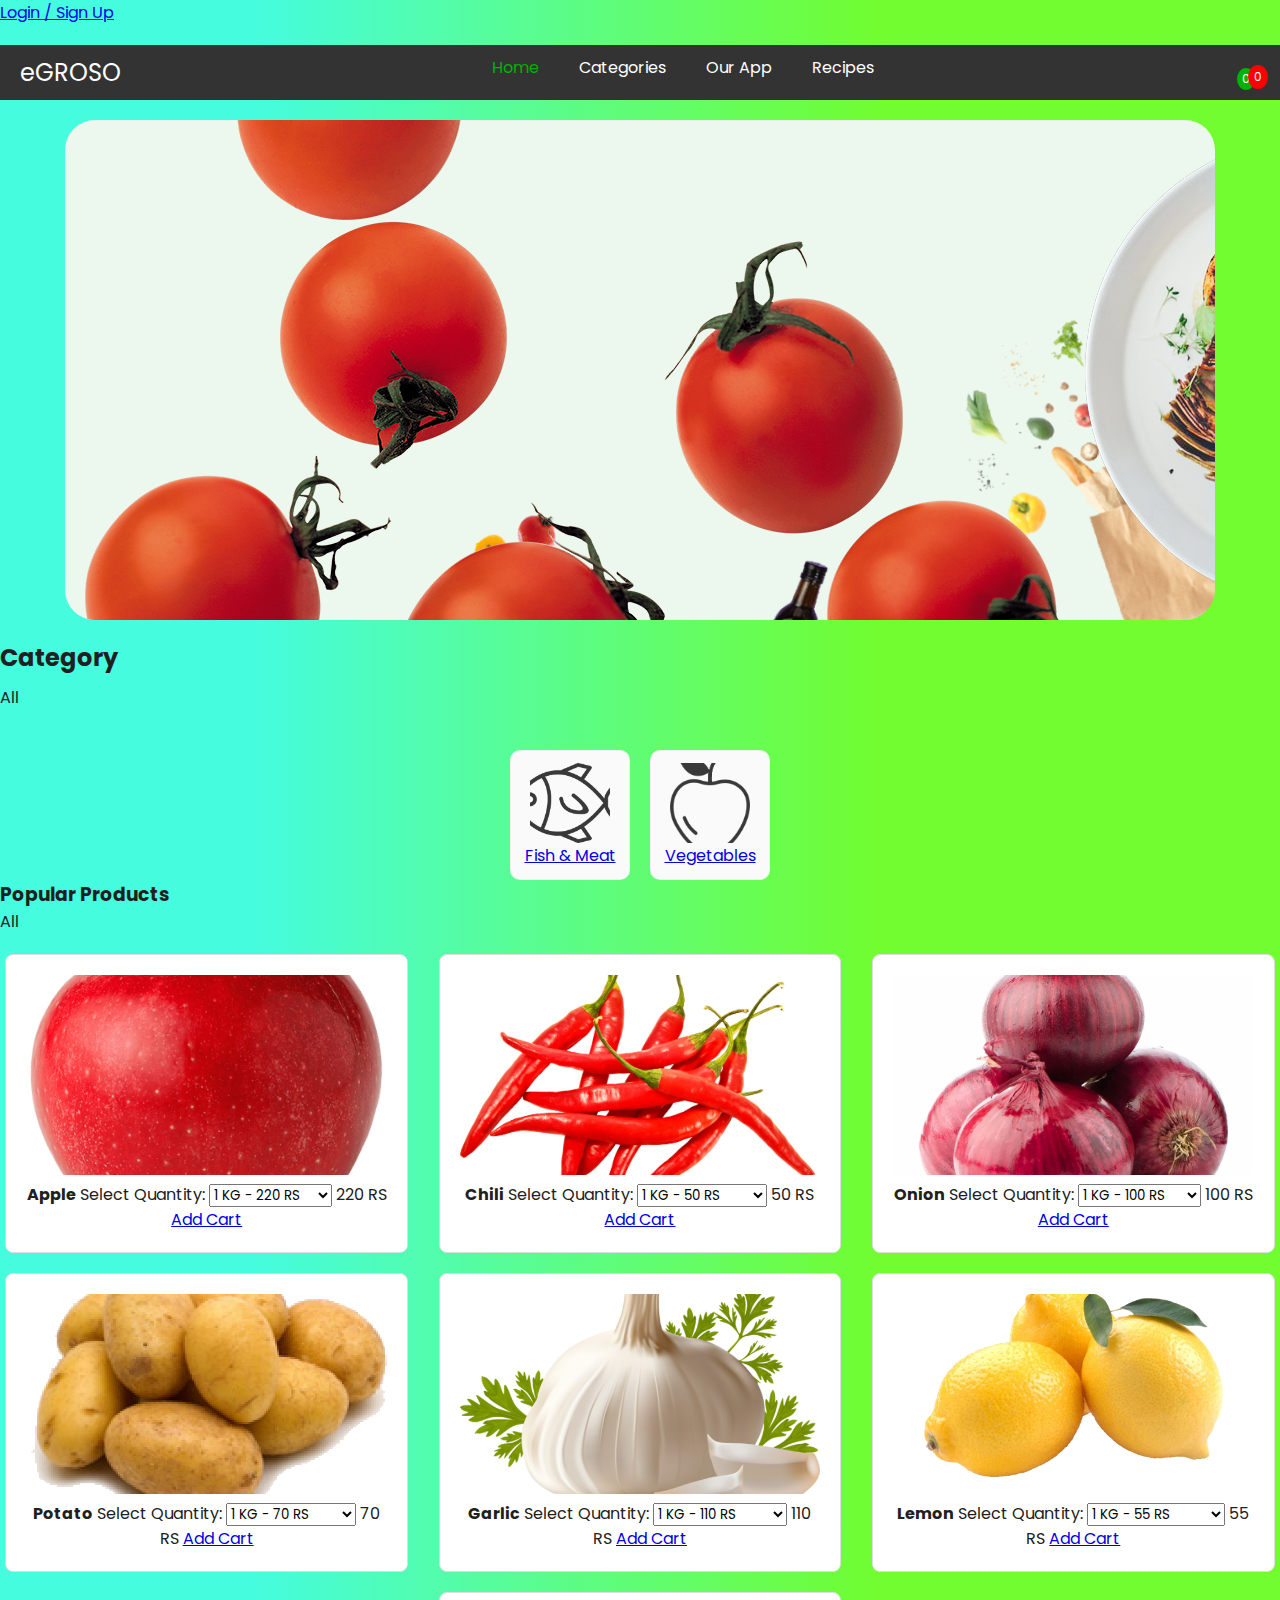
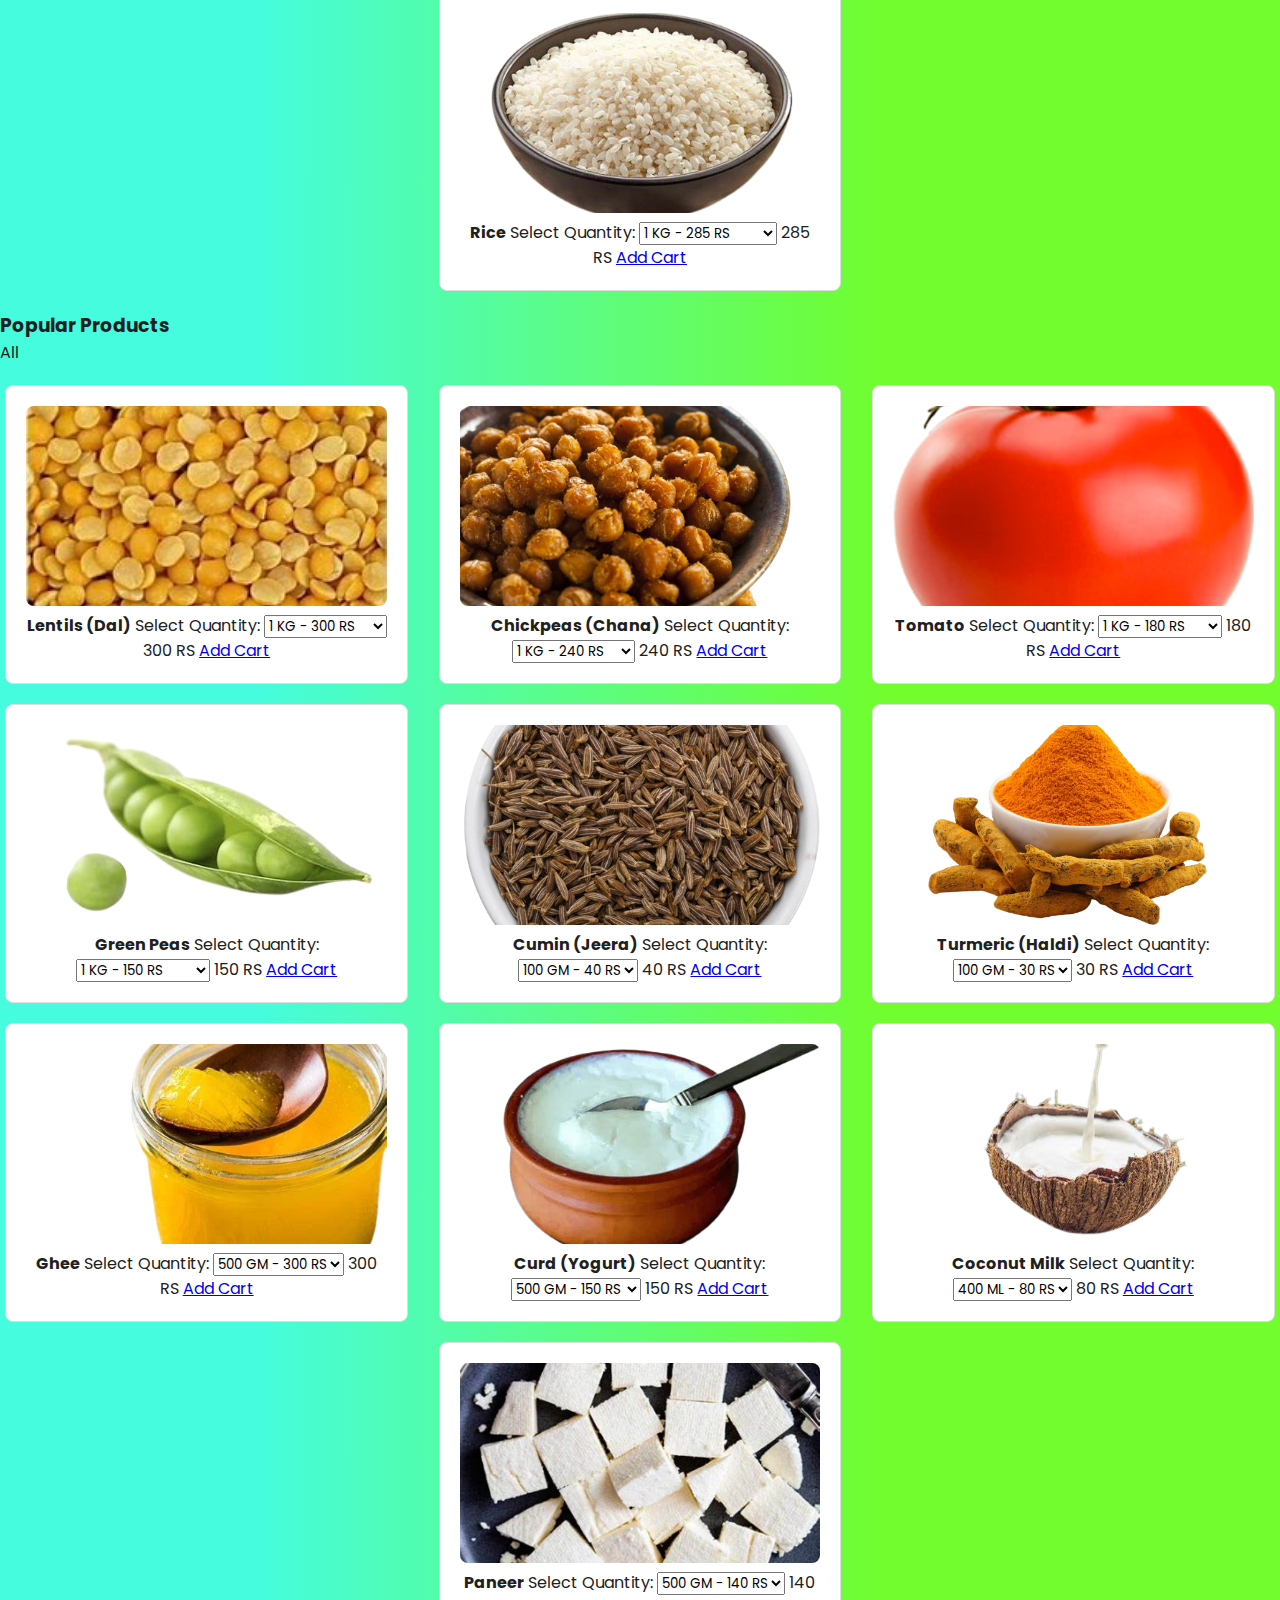
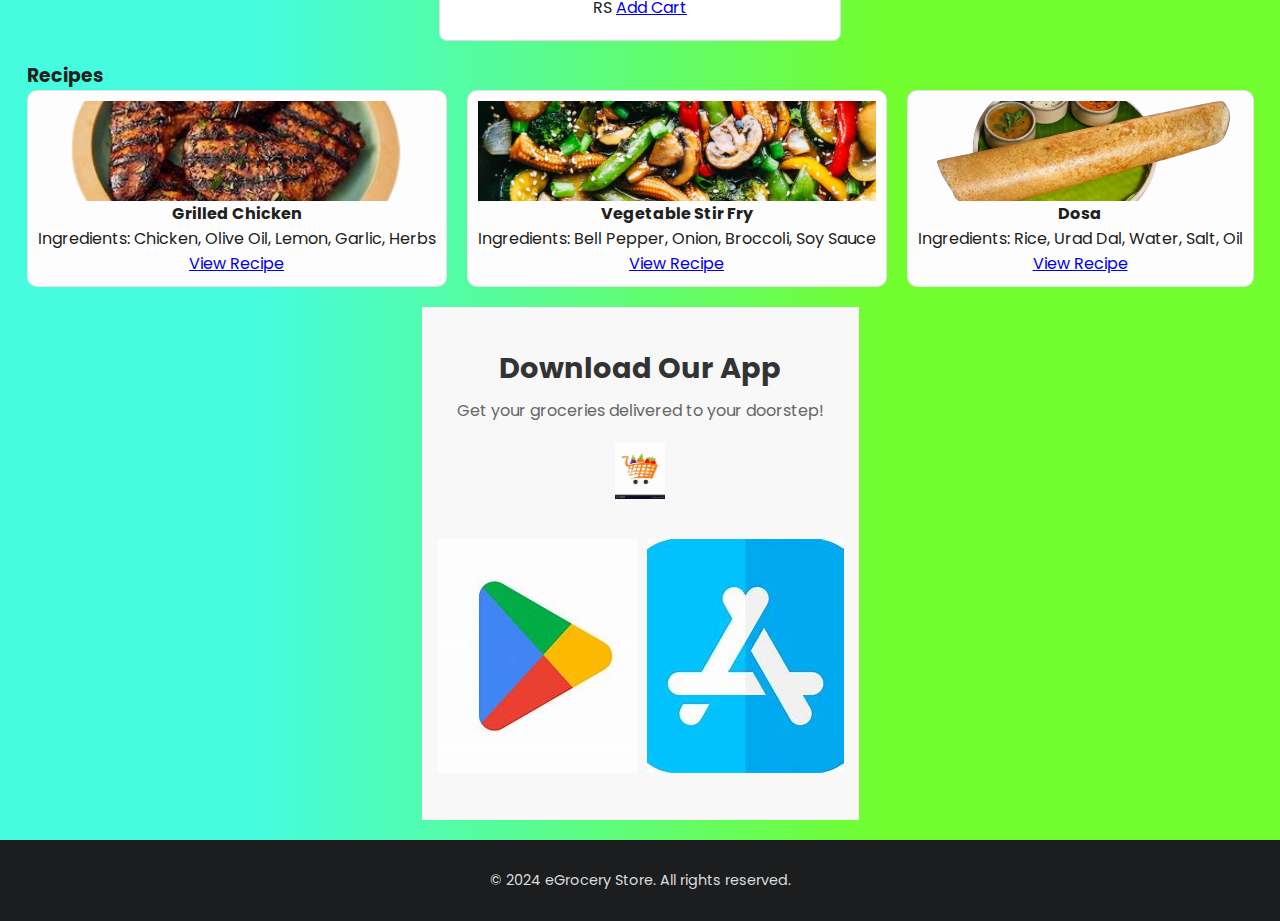
<file: eGrocery/index.html>
<!DOCTYPE html>
<html lang="en">
<head>
    <meta charset="UTF-8" />
    <meta http-equiv="X-UA-Compatible" content="IE=edge" />
    <meta name="viewport" content="width=device-width, initial-scale=1.0" />
    <link rel="stylesheet" href="style.css" />
    <link rel="shortcut icon" href="images/fav-icon.png" />
    <link
      rel="stylesheet"
      href="https://pro.fontawesome.com/releases/v5.10.0/css/all.css"
      integrity="sha384-AYmEC3Yw5cVb3ZcuHtOA93w35dYTsvhLPVnYs9eStHfGJvOvKxVfELGroGkvsg+p"
      crossorigin="anonymous"
    />
    <link rel="preconnect" href="https://fonts.googleapis.com" />
    <link rel="preconnect" href="https://fonts.gstatic.com" crossorigin />
    <link
      href="https://fonts.googleapis.com/css2?family=Poppins:ital,wght@0,100;0,200;0,300;0,400;0,500;0,600;0,700;0,800;0,900;1,100;1,200;1,300;1,400;1,500;1,600;1,700;1,800;1,900&display=swap"
      rel="stylesheet"
    />
    <a href="login.html">Login / Sign Up</a>

    <title>eGrocery Store</title>
    <div id="user-greeting"></div>
    <style>
        /* Add styles for the cart icon */
.cart {
    position: relative;
    display: inline-block;
}

#cart-count {
    position: absolute;
    top: -8px;
    right: -8px;
    background-color: red;
    color: white;
    border-radius: 50%;
    padding: 3px 6px;
    font-size: 12px;
    transition: transform 0.3s ease;
}


        /* Modal styles */
.modal {
    display: none; /* Hidden by default */
    position: fixed;
    z-index: 1000;
    left: 0;
    top: 0;
    width: 100%;
    height: 100%;
    background-color: rgba(0, 0, 0, 0.5); /* Semi-transparent black background */
    overflow: auto;
}

.modal-content {
    position: relative;
    margin: 15% auto;
    padding: 20px;
    background-color: #fff;
    border-radius: 8px;
    width: 80%;
    max-width: 600px;
}

.close {
    color: #aaa;
    font-size: 28px;
    font-weight: bold;
    position: absolute;
    top: 10px;
    right: 10px;
}

.close:hover,
.close:focus {
    color: black;
    cursor: pointer;
}

        /* Animation effect for the cart count */
        .animate {
            animation: bounce 0.5s;
        }

        @keyframes bounce {
            0%, 20%, 50%, 80%, 100% {
                transform: translateY(0);
            }
            40% {
                transform: translateY(-10px);
            }
            60% {
                transform: translateY(-5px);
            }
        }
    </style>
</head>
<body>
      <!-- Display Username -->
      <div id="welcome-message" style="text-align: right; padding: 10px; font-size: 18px;">
        <!-- The username will be inserted here -->
    </div>

    <script>
        // Get the logged-in username from localStorage
        const username = localStorage.getItem('loggedInUser');
        if (username) {
            // Display the username
            document.getElementById('welcome-message').innerText = `Welcome, ${username}!`;
        }
    </script>

    <!--==Navigation================================-->
    <nav class="navigation">
        <!--logo-------->
        <a href="index.html" class="logo"> <span>e</span>GROSO</a>
        <!--menu-btn---->
        <input type="checkbox" class="menu-btn" id="menu-btn" />
        <label for="menu-btn" class="menu-icon">
            <span class="nav-icon"></span>
        </label>

        <!--menu-------->
        <ul class="menu">
            <li><a href="index.html" class="active">Home</a></li>
            <li><a href="#category">Categories</a></li>
            <li><a href="#download-app">Our App</a></li>
            <li><a href="#recipes">Recipes</a></li>
        </ul>
        <!--right-nav-(cart-like)-->
        <div class="right-nav">
            <!--like-----> 
            <a href="#" class="like">
                <i class="far fa-heart"></i>
                <span>0</span>
            </a>
            <!--cart-----> 
            <a href="#" class="cart" id="cart" onclick="showCart()">
                <i class="fas fa-shopping-cart"></i>
                <span id="cart-count">0</span>
            </a>
        </div>
    </nav>
    <!--nav-end--------------------->
    
    <!--==Search-banner=======================================-->
    <section id="search-banner">
        <img src="images/bg-1.png" class="bg-1" alt="bg" />
        <img src="images/bg-2.png" class="bg-2" alt="bg-2" />
        <div class="search-banner-text">
            <h1>Order Your daily Groceries</h1>
            <strong>#Free Delivery</strong>
            <form action="" class="search-box">
                <i class="fas fa-search"></i>
                <input
                    type="text"
                    class="search-input"
                    placeholder="Search your daily groceries"
                    name="search"
                    required
                />
                <input type="submit" class="search-btn" value="Search" />
            </form>
        </div>
    </section>
    <!--search-banner-end--------------->

    <!--==category=========================================-->
    <!--==category=========================================-->
<section id="category">
  <div class="category-heading">
      <h2>Category</h2>
      <span>All</span>
  </div>
  <div class="category-container">
      <a href="fish-and-meat.html" class="category-box">
          <img src="images/fish.png" alt="Fish" />
          <span>Fish & Meat</span>
      </a>
      <a href="#" class="category-box">
          <img src="images/Vegetables.png" alt="Vegetables" />
          <span>Vegetables</span>
      </a>
  </div>
</section>
    <!--category-end----------------------------------->

<!--==Products====================================-->
<section id="popular-product">
    <div class="product-heading">
        <h3>Popular Products</h3>
        <span>All</span>
    </div>
    <div class="product-container">
  
        <!-- Apple Product Box -->
        <div class="product-box" data-price="220">
            <img src="images/apple.png" alt="Apple" />
            <strong>Apple</strong>
            <span class="quantity">Select Quantity:</span>
            <select onchange="updatePrice(this, 'Apple')">
                <option value="1">1 KG - 220 RS</option>
                <option value="0.5">0.5 KG - 110 RS</option>
                <option value="0.25">0.25 KG - 55 RS</option>
            </select>
            <span class="price" id="price-Apple">220 RS</span>
            <a href="#" class="cart-btn" onclick="addToCart('Apple', document.getElementById('price-Apple').innerText)">
                <i class="fas fa-shopping-bag"></i> Add Cart
            </a>
            <a href="#" class="like-btn">
                <i class="far fa-heart"></i>
            </a>
        </div>
  
        <!-- Chili Product Box -->
        <div class="product-box" data-price="50">
            <img src="images/chili.png" alt="Chili" />
            <strong>Chili</strong>
            <span class="quantity">Select Quantity:</span>
            <select onchange="updatePrice(this, 'Chili')">
                <option value="1">1 KG - 50 RS</option>
                <option value="0.5">0.5 KG - 25 RS</option>
                <option value="0.25">0.25 KG - 12.5 RS</option>
            </select>
            <span class="price" id="price-Chili">50 RS</span>
            <a href="#" class="cart-btn" onclick="addToCart('Chili', document.getElementById('price-Chili').innerText)">
                <i class="fas fa-shopping-bag"></i> Add Cart
            </a>
            <a href="#" class="like-btn">
                <i class="far fa-heart"></i>
            </a>
        </div>
  
        <!-- Onion Product Box -->
        <div class="product-box" data-price="100">
            <img src="images/onion.png" alt="Onion" />
            <strong>Onion</strong>
            <span class="quantity">Select Quantity:</span>
            <select onchange="updatePrice(this, 'Onion')">
                <option value="1">1 KG - 100 RS</option>
                <option value="0.5">0.5 KG - 50 RS</option>
                <option value="0.25">0.25 KG - 25 RS</option>
            </select>
            <span class="price" id="price-Onion">100 RS</span>
            <a href="#" class="cart-btn" onclick="addToCart('Onion', document.getElementById('price-Onion').innerText)">
                <i class="fas fa-shopping-bag"></i> Add Cart
            </a>
            <a href="#" class="like-btn">
                <i class="far fa-heart"></i>
            </a>
        </div>
  
        <!-- Potato Product Box -->
        <div class="product-box" data-price="70">
            <img src="images/patato.png" alt="Potato" />
            <strong>Potato</strong>
            <span class="quantity">Select Quantity:</span>
            <select onchange="updatePrice(this, 'Potato')">
                <option value="1">1 KG - 70 RS</option>
                <option value="0.5">0.5 KG - 35 RS</option>
                <option value="0.25">0.25 KG - 17.5 RS</option>
            </select>
            <span class="price" id="price-Potato">70 RS</span>
            <a href="#" class="cart-btn" onclick="addToCart('Potato', document.getElementById('price-Potato').innerText)">
                <i class="fas fa-shopping-bag"></i> Add Cart
            </a>
            <a href="#" class="like-btn">
                <i class="far fa-heart"></i>
            </a>
        </div>
  
        <!-- Garlic Product Box -->
        <div class="product-box" data-price="110">
            <img src="images/garlic.png" alt="Garlic" />
            <strong>Garlic</strong>
            <span class="quantity">Select Quantity:</span>
            <select onchange="updatePrice(this, 'Garlic')">
                <option value="1">1 KG - 110 RS</option>
                <option value="0.5">0.5 KG - 55 RS</option>
                <option value="0.25">0.25 KG - 27.5 RS</option>
            </select>
            <span class="price" id="price-Garlic">110 RS</span>
            <a href="#" class="cart-btn" onclick="addToCart('Garlic', document.getElementById('price-Garlic').innerText)">
                <i class="fas fa-shopping-bag"></i> Add Cart
            </a>
            <a href="#" class="like-btn">
                <i class="far fa-heart"></i>
            </a>
        </div>
  
        <!-- Lemon Product Box -->
        <div class="product-box" data-price="55">
            <img src="images/lemons.png" alt="Lemon" />
            <strong>Lemon</strong>
            <span class="quantity">Select Quantity:</span>
            <select onchange="updatePrice(this, 'Lemon')">
                <option value="1">1 KG - 55 RS</option>
                <option value="0.5">0.5 KG - 27.5 RS</option>
                <option value="0.25">0.25 KG - 13.75 RS</option>
            </select>
            <span class="price" id="price-Lemon">55 RS</span>
            <a href="#" class="cart-btn" onclick="addToCart('Lemon', document.getElementById('price-Lemon').innerText)">
                <i class="fas fa-shopping-bag"></i> Add Cart
            </a>
            <a href="#" class="like-btn">
                <i class="far fa-heart"></i>
            </a>
        </div>
  
        <!-- Rice Product Box -->
        <div class="product-box" data-price="285">
            <img src="images/rice.png" alt="Rice" />
            <strong>Rice</strong>
            <span class="quantity">Select Quantity:</span>
            <select onchange="updatePrice(this, 'Rice')">
                <option value="1">1 KG - 285 RS</option>
                <option value="0.5">0.5 KG - 142.5 RS</option>
                <option value="0.25">0.25 KG - 71.25 RS</option>
            </select>
            <span class="price" id="price-Rice">285 RS</span>
            <a href="#" class="cart-btn" onclick="addToCart('Rice', document.getElementById('price-Rice').innerText)">
                <i class="fas fa-shopping-bag"></i> Add Cart
            </a>
            <a href="#" class="like-btn">
                <i class="far fa-heart"></i>
            </a>
        </div>
  
        <section id="popular-product">
            <div class="product-heading">
                <h3>Popular Products</h3>
                <span>All</span>
            </div>
            <div class="product-container">
          
                <!-- Lentils Product Box -->
                <div class="product-box" data-price="300">
                    <img src="images/download.jpg" alt="Lentils" />
                    <strong>Lentils (Dal)</strong>
                    <span class="quantity">Select Quantity:</span>
                    <select onchange="updatePrice(this, 'Lentils')">
                        <option value="1">1 KG - 300 RS</option>
                        <option value="0.5">0.5 KG - 150 RS</option>
                        <option value="0.25">0.25 KG - 75 RS</option>
                    </select>
                    <span class="price" id="price-Lentils">300 RS</span>
                    <a href="#" class="cart-btn" onclick="addToCart('Lentils', document.getElementById('price-Lentils').innerText)">
                        <i class="fas fa-shopping-bag"></i> Add Cart
                    </a>
                    <a href="#" class="like-btn">
                        <i class="far fa-heart"></i>
                    </a>
                </div>
          
                <!-- Chickpeas Product Box -->
                <div class="product-box" data-price="240">
                    <img src="images/chick.png" alt="Chickpeas" />
                    <strong>Chickpeas (Chana)</strong>
                    <span class="quantity">Select Quantity:</span>
                    <select onchange="updatePrice(this, 'Chickpeas')">
                        <option value="1">1 KG - 240 RS</option>
                        <option value="0.5">0.5 KG - 120 RS</option>
                        <option value="0.25">0.25 KG - 60 RS</option>
                    </select>
                    <span class="price" id="price-Chickpeas">240 RS</span>
                    <a href="#" class="cart-btn" onclick="addToCart('Chickpeas', document.getElementById('price-Chickpeas').innerText)">
                        <i class="fas fa-shopping-bag"></i> Add Cart
                    </a>
                    <a href="#" class="like-btn">
                        <i class="far fa-heart"></i>
                    </a>
                </div>
          
                <!-- Tomato Product Box -->
                <div class="product-box" data-price="180">
                    <img src="images/tamato.png" alt="Tomato" />
                    <strong>Tomato</strong>
                    <span class="quantity">Select Quantity:</span>
                    <select onchange="updatePrice(this, 'Tomato')">
                        <option value="1">1 KG - 180 RS</option>
                        <option value="0.5">0.5 KG - 90 RS</option>
                        <option value="0.25">0.25 KG - 45 RS</option>
                    </select>
                    <span class="price" id="price-Tomato">180 RS</span>
                    <a href="#" class="cart-btn" onclick="addToCart('Tomato', document.getElementById('price-Tomato').innerText)">
                        <i class="fas fa-shopping-bag"></i> Add Cart
                    </a>
                    <a href="#" class="like-btn">
                        <i class="far fa-heart"></i>
                    </a>
                </div>
          
                <!-- Green Peas Product Box -->
                <div class="product-box" data-price="150">
                    <img src="images/greenpeas.png" alt="Green Peas" />
                    <strong>Green Peas</strong>
                    <span class="quantity">Select Quantity:</span>
                    <select onchange="updatePrice(this, 'Green Peas')">
                        <option value="1">1 KG - 150 RS</option>
                        <option value="0.5">0.5 KG - 75 RS</option>
                        <option value="0.25">0.25 KG - 37.5 RS</option>
                    </select>
                    <span class="price" id="price-GreenPeas">150 RS</span>
                    <a href="#" class="cart-btn" onclick="addToCart('Green Peas', document.getElementById('price-GreenPeas').innerText)">
                        <i class="fas fa-shopping-bag"></i> Add Cart
                    </a>
                    <a href="#" class="like-btn">
                        <i class="far fa-heart"></i>
                    </a>
                </div>
          
                <!-- Cumin Product Box -->
                <div class="product-box" data-price="40">
                    <img src="images/Cumins.png" alt="Cumin" />
                    <strong>Cumin (Jeera)</strong>
                    <span class="quantity">Select Quantity:</span>
                    <select onchange="updatePrice(this, 'Cumin')">
                        <option value="0.1">100 GM - 40 RS</option>
                        <option value="0.05">50 GM - 20 RS</option>
                        <option value="0.025">25 GM - 10 RS</option>
                    </select>
                    <span class="price" id="price-Cumin">40 RS</span>
                    <a href="#" class="cart-btn" onclick="addToCart('Cumin', document.getElementById('price-Cumin').innerText)">
                        <i class="fas fa-shopping-bag"></i> Add Cart
                    </a>
                    <a href="#" class="like-btn">
                        <i class="far fa-heart"></i>
                    </a>
                </div>
          
                <!-- Turmeric Product Box -->
                <div class="product-box" data-price="30">
                    <img src="images/tumeric.png" alt="Turmeric" />
                    <strong>Turmeric (Haldi)</strong>
                    <span class="quantity">Select Quantity:</span>
                    <select onchange="updatePrice(this, 'Turmeric')">
                        <option value="0.1">100 GM - 30 RS</option>
                        <option value="0.05">50 GM - 15 RS</option>
                        <option value="0.025">25 GM - 7.5 RS</option>
                    </select>
                    <span class="price" id="price-Turmeric">30 RS</span>
                    <a href="#" class="cart-btn" onclick="addToCart('Turmeric', document.getElementById('price-Turmeric').innerText)">
                        <i class="fas fa-shopping-bag"></i> Add Cart
                    </a>
                    <a href="#" class="like-btn">
                        <i class="far fa-heart"></i>
                    </a>
                </div>
          
                <!-- Ghee Product Box -->
                <div class="product-box" data-price="300">
                    <img src="images/ghee.png" alt="Ghee" />
                    <strong>Ghee</strong>
                    <span class="quantity">Select Quantity:</span>
                    <select onchange="updatePrice(this, 'Ghee')">
                        <option value="0.5">500 GM - 300 RS</option>
                        <option value="0.25">250 GM - 150 RS</option>
                        <option value="0.125">125 GM - 75 RS</option>
                    </select>
                    <span class="price" id="price-Ghee">300 RS</span>
                    <a href="#" class="cart-btn" onclick="addToCart('Ghee', document.getElementById('price-Ghee').innerText)">
                        <i class="fas fa-shopping-bag"></i> Add Cart
                    </a>
                    <a href="#" class="like-btn">
                        <i class="far fa-heart"></i>
                    </a>
                </div>
          
                <!-- Curd Product Box -->
                <div class="product-box" data-price="150">
                    <img src="images/curd.png" alt="Curd" />
                    <strong>Curd (Yogurt)</strong>
                    <span class="quantity">Select Quantity:</span>
                    <select onchange="updatePrice(this, 'Curd')">
                        <option value="0.5">500 GM - 150 RS</option>
                        <option value="0.25">250 GM - 75 RS</option>
                        <option value="0.125">125 GM - 37.5 RS</option>
                    </select>
                    <span class="price" id="price-Curd">150 RS</span>
                    <a href="#" class="cart-btn" onclick="addToCart('Curd', document.getElementById('price-Curd').innerText)">
                        <i class="fas fa-shopping-bag"></i> Add Cart
                    </a>
                    <a href="#" class="like-btn">
                        <i class="far fa-heart"></i>
                    </a>
                </div>
          
                <!-- Coconut Milk Product Box -->
                <div class="product-box" data-price="80">
                    <img src="images/coconuts.png" alt="Coconut Milk" />
                    <strong>Coconut Milk</strong>
                    <span class="quantity">Select Quantity:</span>
                    <select onchange="updatePrice(this, 'Coconut Milk')">
                        <option value="0.4">400 ML - 80 RS</option>
                        <option value="0.2">200 ML - 40 RS</option>
                        <option value="0.1">100 ML - 20 RS</option>
                    </select>
                    <span class="price" id="price-CoconutMilk">80 RS</span>
                    <a href="#" class="cart-btn" onclick="addToCart('Coconut Milk', document.getElementById('price-CoconutMilk').innerText)">
                        <i class="fas fa-shopping-bag"></i> Add Cart
                    </a>
                    <a href="#" class="like-btn">
                        <i class="far fa-heart"></i>
                    </a>
                </div>
          
                <!-- Paneer Product Box -->
                <div class="product-box" data-price="140">
                    <img src="images/paneer.png" alt="Paneer" />
                    <strong>Paneer</strong>
                    <span class="quantity">Select Quantity:</span>
                    <select onchange="updatePrice(this, 'Paneer')">
                        <option value="0.5">500 GM - 140 RS</option>
                        <option value="0.25">250 GM - 70 RS</option>
                        <option value="0.125">125 GM - 35 RS</option>
                    </select>
                    <span class="price" id="price-Paneer">140 RS</span>
                    <a href="#" class="cart-btn" onclick="addToCart('Paneer', document.getElementById('price-Paneer').innerText)">
                        <i class="fas fa-shopping-bag"></i> Add Cart
                    </a>
                    <a href="#" class="like-btn">
                        <i class="far fa-heart"></i>
                    </a>
                </div>
            </div>
          </section>
          
          <script>
          // Function to update price dynamically based on selected quantity
    function updatePrice(select, productName) {
    const selectedValue = select.options[select.selectedIndex].value;
    const priceText = select.options[select.selectedIndex].text.split(" - ")[1];
    document.getElementById('price-' + productName).innerText = priceText;
}

          
          // Function to handle adding items to the cart
          function addToCart(productName, price) {
              alert(productName + ' added to cart. Price: ' + price);
          }
          </script>
          
<!--popular-product-end--------------------->


<section id="recipes">
    <div class="product-heading">
        <h3>Recipes</h3>
    </div>
    <div class="recipe-container">
        <div class="recipe-box">
            <img src="images/grill.png" alt="Grilled Chicken" />
            <strong>Grilled Chicken</strong>
            <p>Ingredients: Chicken, Olive Oil, Lemon, Garlic, Herbs</p>
            <a href="#" class="recipe-btn" onclick="viewRecipe('Grilled Chicken', 
            ['Chicken', 'Olive Oil', 'Lemon', 'Garlic', 'Herbs'], 
            ['1. Marinate chicken with olive oil, lemon, garlic, and herbs.',
             '2. Preheat grill to medium-high heat.',
             '3. Grill chicken for 6-7 minutes on each side or until cooked.'])">
                <i class="fas fa-utensils"></i> View Recipe
            </a>
        </div>
        <div class="recipe-box">
            <img src="images/fry.jpg" alt="Vegetable Stir Fry" />
            <strong>Vegetable Stir Fry</strong>
            <p>Ingredients: Bell Pepper, Onion, Broccoli, Soy Sauce</p>
            <a href="#" class="recipe-btn" onclick="viewRecipe('Vegetable Stir Fry', 
            ['Bell Pepper', 'Onion', 'Broccoli', 'Soy Sauce'], 
            ['1. Chop all vegetables.',
             '2. Heat oil in a pan.',
             '3. Stir fry vegetables for 5-7 minutes.'])">
                <i class="fas fa-utensils"></i> View Recipe
            </a>
        </div>
        <div class="recipe-box">
            <img src="images/dosa.png" alt="Dosa" />
            <strong>Dosa</strong>
            <p>Ingredients: Rice, Urad Dal, Water, Salt, Oil</p>
            <a href="#" class="recipe-btn" onclick="viewRecipe('Dosa', 
            ['Rice', 'Urad Dal', 'Water', 'Salt', 'Oil'], 
            ['1. Soak rice and urad dal overnight.',
             '2. Grind to a smooth batter with water.',
             '3. Ferment for 8 hours.',
             '4. Heat a pan and pour a ladle of batter, spreading it thin.',
             '5. Drizzle with oil and cook until crispy.'])">
                <i class="fas fa-utensils"></i> View Recipe
            </a>
        </div>
    </div>
  </section>
  <!-- Recipe Modal -->
<div id="recipe-modal" class="modal">
    <div class="modal-content">
        <span class="close" onclick="closeRecipe()">&times;</span>
        <h2 id="recipe-title"></h2>
        <h3>Ingredients</h3>
        <ul id="recipe-ingredients"></ul>
        <h3>Steps</h3>
        <ol id="recipe-steps"></ol>
    </div>
</div>
<script>
    // Function to open the recipe modal and populate it with the recipe details
    function viewRecipe(title, ingredients, steps) {
        // Set the recipe title
        document.getElementById('recipe-title').textContent = title;

        // Clear previous ingredients and steps
        document.getElementById('recipe-ingredients').innerHTML = '';
        document.getElementById('recipe-steps').innerHTML = '';

        // Populate ingredients list
        ingredients.forEach(ingredient => {
            const li = document.createElement('li');
            li.textContent = ingredient;
            document.getElementById('recipe-ingredients').appendChild(li);
        });

        // Populate steps list
        steps.forEach(step => {
            const li = document.createElement('li');
            li.textContent = step;
            document.getElementById('recipe-steps').appendChild(li);
        });

        // Show the recipe modal
        document.getElementById('recipe-modal').style.display = 'block';
    }

    // Function to close the recipe modal
    function closeRecipe() {
        document.getElementById('recipe-modal').style.display = 'none';
    }

    // Close modal when clicking outside of it
    window.onclick = function(event) {
        const modal = document.getElementById('recipe-modal');
        if (event.target === modal) {
            closeRecipe();
        }
    };
</script>
  
<!--recipe-end------------------------------------->

    <!--recipe-end------------------------------------->

    <section id="download-app">
        <div class="app-heading">
            <h2>Download Our App</h2>
            <p>Get your groceries delivered to your doorstep!</p>
        </div>
    
        <div class="app-promo-container">
            <!-- App Logo -->
            <img src="images/logo.jpg" alt="App Logo" class="app-logo">
    
    
            <!-- Download Buttons -->
            <div class="download-buttons">
                <a href="#" class="app-btn">
                    <img src="images/apps.jpg" alt="Download on Google Play" class="store-badge">
                </a>
                <a href="#" class="app-btn">
                    <img src="images/appp.jpg" alt="Download on the App Store" class="store-badge">
                </a>
            </div>
        </div>
    </section>
    
<!--download-app-end--------------------->


<footer>
    <div class="footer-container">
        <p>&copy; 2024 eGrocery Store. All rights reserved.</p>
    </div>
</footer>

    <!-- Cart Modal -->
<div id="cart-modal" class="modal">
    <div class="modal-content">
        <span class="close" onclick="closeCart()">&times;</span>
        <h2>Your Cart</h2>
        <div id="cart-items"></div>
        <div id="cart-total"></div>
        <!-- Place Order Button -->
        <button id="place-order-btn" onclick="placeOrder()" style="margin-top: 20px;">Place Order</button>
    </div>
</div>

<script>
    let cart = [];
    
    // Function to add items to cart
    function addToCart(productName, price) {
        cart.push({ name: productName, price: price });
        document.getElementById('cart-count').innerText = cart.length;
    
        const cartCount = document.getElementById('cart-count');
        cartCount.classList.add('animate');
    
        cartCount.addEventListener('animationend', function() {
            cartCount.classList.remove('animate');
        }, { once: true });
    
        alert(`${productName} has been added to your cart!`);
    }
    
    function showCart() {
        const cartModal = document.getElementById('cart-modal');
        const cartItemsContainer = document.getElementById('cart-items');
        const cartTotalContainer = document.getElementById('cart-total');
    
        cartItemsContainer.innerHTML = '';
        let total = 0;
    
        cart.forEach((item) => {
            const itemElement = document.createElement('p');
            itemElement.textContent = `${item.name} - ${item.price} Rs`;
            cartItemsContainer.appendChild(itemElement);
    
            total += parseFloat(item.price);
        });
    
        cartTotalContainer.innerHTML = `<strong>Total: ${total} Rs</strong>`;
        cartModal.style.display = 'block';
    }
    
    function closeCart() {
        document.getElementById('cart-modal').style.display = 'none';
    }
    
    function placeOrder() {
        const total = cart.reduce((sum, item) => sum + parseFloat(item.price), 0);
    
        if (total < 100) {
            alert("The total amount must be at least 100 Rs to place an order.");
        } else {
            const deliveryCharge = 50;
            const totalWithDelivery = total + deliveryCharge;
    
            alert("Order placed successfully!");
    
            // Save totalWithDelivery in session storage for the delivery page
            sessionStorage.setItem('orderTotalWithDelivery', totalWithDelivery);
    
            cart = [];
            document.getElementById('cart-count').innerText = '0';
            closeCart();
    
            window.location.href = "address.html";
        }
    }

    const loggedInUser = localStorage.getItem('loggedInUser');
    console.log('Logged In User:', loggedInUser)

// Check if a user is logged in and display the greeting
if (loggedInUser) {
    const userGreeting = document.getElementById('user-greeting');
    userGreeting.innerHTML = `Hello, ${loggedInUser}! <a href="#" onclick="logout()">Logout</a>`;
}

// Logout function to clear user data and refresh the page
function logout() {
    localStorage.removeItem('loggedInUser');
    window.location.reload(); // Refresh the page to update UI
}
    
    // Close modal when clicking outside of it
    window.onclick = function(event) {
        const cartModal = document.getElementById('cart-modal');
        if (event.target === cartModal) {
            closeCart();
        }
    };
    </script>
</file>
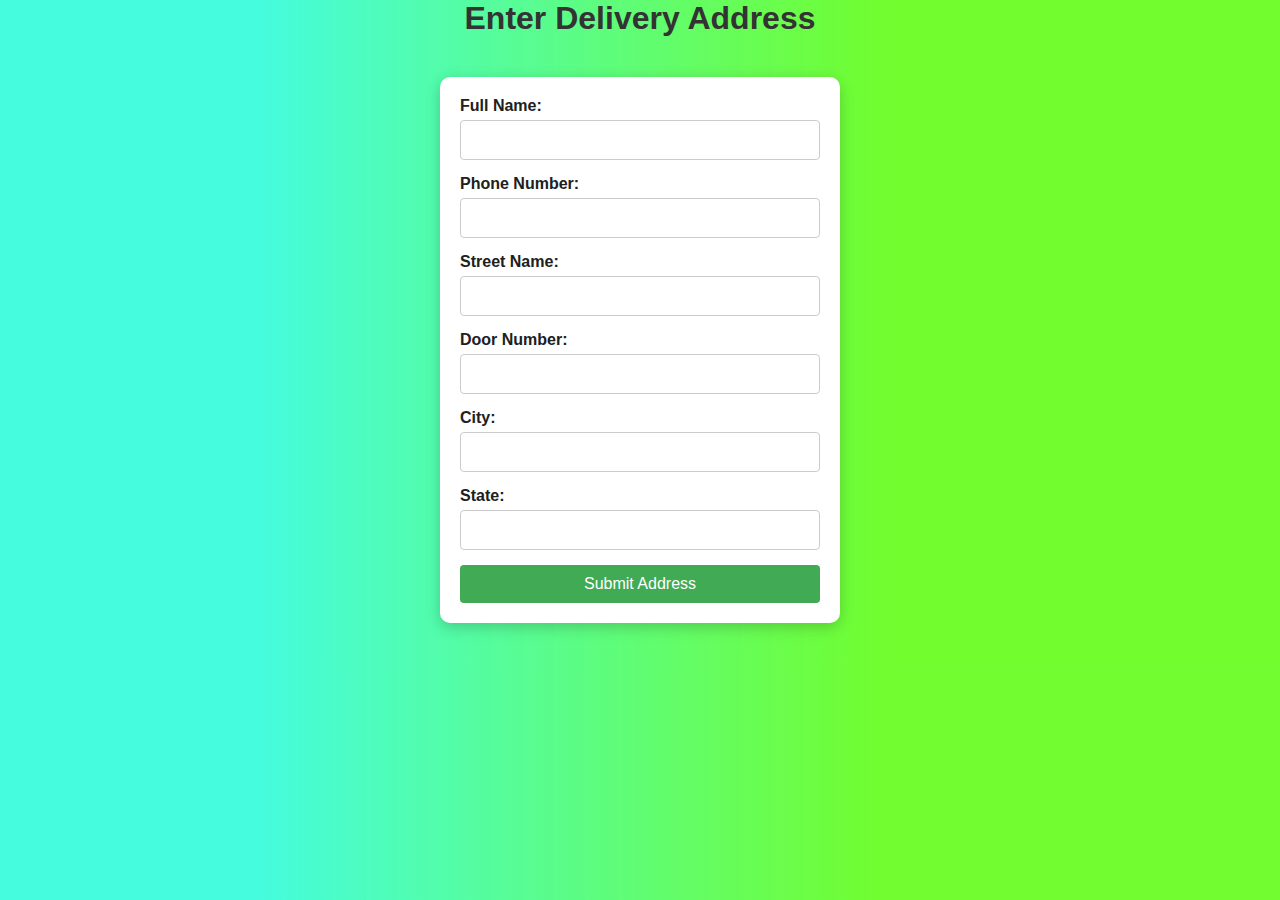
<file: eGrocery/address.html>
<!DOCTYPE html> 
<html lang="en">
<head>
    <meta charset="UTF-8">
    <meta http-equiv="X-UA-Compatible" content="IE=edge">
    <meta name="viewport" content="width=device-width, initial-scale=1.0">
    <link rel="stylesheet" href="style.css">
    <title>Delivery Address</title>
</head>
<body>
    <h1>Enter Delivery Address</h1>
    <form id="address-form">
        <label for="full-name">Full Name:</label>
        <input type="text" id="full-name" required>

        <label for="phone">Phone Number:</label>
        <input type="tel" id="phone" required>

        <label for="street-name">Street Name:</label>
        <input type="text" id="street-name" required>

        <label for="door-no">Door Number:</label>
        <input type="text" id="door-no" required>

        <label for="city">City:</label>
        <input type="text" id="city" required>

        <label for="state">State:</label>
        <input type="text" id="state" required>

        <button type="submit">Submit Address</button>
    </form>

    <div id="order-status" style="display: none;">
        <h2>Your Order Status</h2>
        <p id="order-id"></p>
        <p id="expected-delivery-time"></p>
        <p id="order-status-text"></p>
    </div>

    <script>
        document.getElementById('address-form').addEventListener('submit', function(event) {
            event.preventDefault();

            const fullName = document.getElementById('full-name').value;
            const phone = document.getElementById('phone').value;
            const streetName = document.getElementById('street-name').value;
            const doorNo = document.getElementById('door-no').value;
            const city = document.getElementById('city').value;
            const state = document.getElementById('state').value;

            // Retrieve total with delivery charge from session storage
            const totalWithDelivery = sessionStorage.getItem('orderTotalWithDelivery') || 0;

            // Generate a unique order ID
            const orderId = `ORD${Date.now()}`;

            // Calculate expected delivery time (1 hour from now)
            const deliveryTime = new Date(Date.now() + 60 * 60 * 1000);
            const formattedTime = deliveryTime.toLocaleTimeString();

            // Show order details and status
            document.getElementById('order-id').innerText = `Order ID: ${orderId}`;
            document.getElementById('expected-delivery-time').innerText = `Expected Delivery Time: ${formattedTime}`;
            document.getElementById('order-status-text').innerText = `Your order total is ${totalWithDelivery} Rs. Your order is being processed and will be delivered within the next hour.`;

            document.getElementById('order-status').style.display = 'block';

            alert(`Delivery initiated!\n\nDetails:\nName: ${fullName}\nPhone: ${phone}\nAddress: ${doorNo}, ${streetName}, ${city}, ${state}\nTotal: ${totalWithDelivery} Rs (including 50 Rs delivery charge)\nOrder ID: ${orderId}\nExpected Delivery Time: ${formattedTime}`);
        });
    </script>
</body>
</html>
</file>
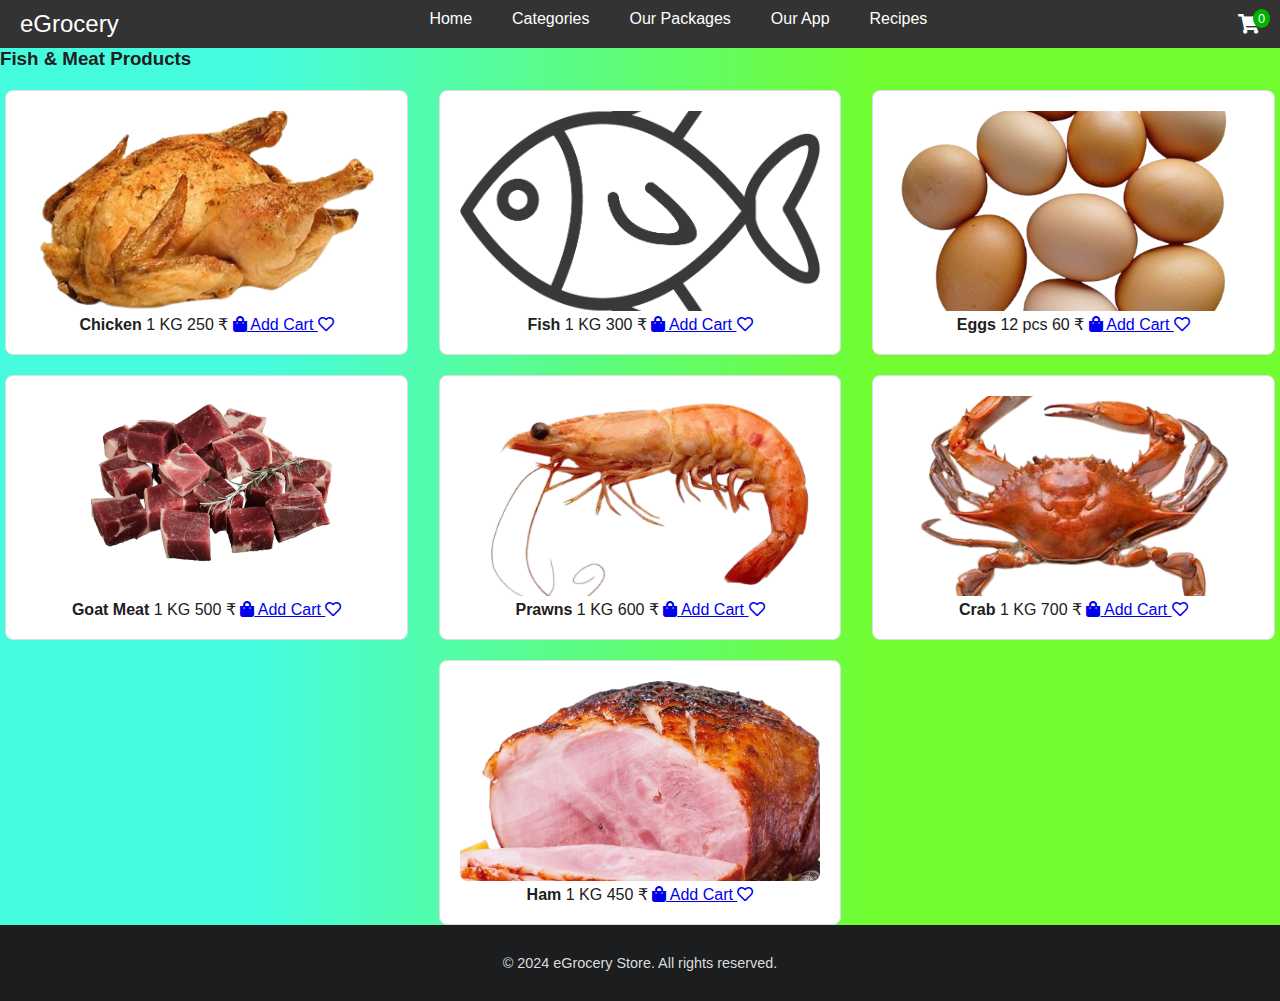
<file: eGrocery/fish-and-meat.html>
<!DOCTYPE html>
<html lang="en">
<head>
    <meta charset="UTF-8" />
    <meta http-equiv="X-UA-Compatible" content="IE=edge" />
    <meta name="viewport" content="width=device-width, initial-scale=1.0" />
    <link rel="stylesheet" href="style.css" />
    <link rel="shortcut icon" href="images/fav-icon.png" />
    <link rel="stylesheet" href="https://pro.fontawesome.com/releases/v5.10.0/css/all.css" crossorigin="anonymous" />
    <title>Fish & Meat Products</title>
</head>
<body>
    <!--==Navigation================================-->
    <nav class="navigation">
        <a href="index.html" class="logo"> <span>e</span>Grocery </a>
        <ul class="menu">
            <li><a href="index.html">Home</a></li>
            <li><a href="#category">Categories</a></li>
            <li><a href="#popular-bundle-pack">Our Packages</a></li>
            <li><a href="#download-app">Our App</a></li>
            <li><a href="#recipes">Recipes</a></li>
        </ul>
        <div class="right-nav">
            <a href="#" class="cart" id="cart" onclick="showCart()">
                <i class="fas fa-shopping-cart"></i>
                <span id="cart-count">0</span>
            </a>
        </div>
    </nav>
    <!--nav-end--------------------->

    <!--==Products====================================-->
    <section id="fish-meat-products">
        <div class="product-heading">
            <h3>Fish & Meat Products</h3>
        </div>
        <div class="product-container">
            <div class="product-box">
                <img src="images/chicken.png" alt="Chicken" />
                <strong>Chicken</strong>
                <span class="quantity">1 KG</span>
                <span class="price">250 ₹</span>
                <a href="#" class="cart-btn" onclick="addToCart('Chicken', 250)">
                    <i class="fas fa-shopping-bag"></i> Add Cart
                </a>
                <a href="#" class="like-btn">
                    <i class="far fa-heart"></i>
                </a>
            </div>
            <div class="product-box">
                <img src="images/fish.png" alt="Fish" />
                <strong>Fish</strong>
                <span class="quantity">1 KG</span>
                <span class="price">300 ₹</span>
                <a href="#" class="cart-btn" onclick="addToCart('Fish', 300)">
                    <i class="fas fa-shopping-bag"></i> Add Cart
                </a>
                <a href="#" class="like-btn">
                    <i class="far fa-heart"></i>
                </a>
            </div>
            <div class="product-box">
                <img src="images/eggs.png" alt="Eggs" />
                <strong>Eggs</strong>
                <span class="quantity">12 pcs</span>
                <span class="price">60 ₹</span>
                <a href="#" class="cart-btn" onclick="addToCart('Eggs', 60)">
                    <i class="fas fa-shopping-bag"></i> Add Cart
                </a>
                <a href="#" class="like-btn">
                    <i class="far fa-heart"></i>
                </a>
            </div>
            <div class="product-box">
                <img src="images/goat.png" alt="Goat Meat" />
                <strong>Goat Meat</strong>
                <span class="quantity">1 KG</span>
                <span class="price">500 ₹</span>
                <a href="#" class="cart-btn" onclick="addToCart('Goat Meat', 500)">
                    <i class="fas fa-shopping-bag"></i> Add Cart
                </a>
                <a href="#" class="like-btn">
                    <i class="far fa-heart"></i>
                </a>
            </div>
            <div class="product-box">
                <img src="images/prawn.png" alt="Prawns" />
                <strong>Prawns</strong>
                <span class="quantity">1 KG</span>
                <span class="price">600 ₹</span>
                <a href="#" class="cart-btn" onclick="addToCart('Prawns', 600)">
                    <i class="fas fa-shopping-bag"></i> Add Cart
                </a>
                <a href="#" class="like-btn">
                    <i class="far fa-heart"></i>
                </a>
            </div>
            <div class="product-box">
                <img src="images/crab.png" alt="Crab" />
                <strong>Crab</strong>
                <span class="quantity">1 KG</span>
                <span class="price">700 ₹</span>
                <a href="#" class="cart-btn" onclick="addToCart('Crab', 700)">
                    <i class="fas fa-shopping-bag"></i> Add Cart
                </a>
                <a href="#" class="like-btn">
                    <i class="far fa-heart"></i>
                </a>
            </div>
            <div class="product-box">
                <img src="images/hams.png" alt="Ham" />
                <strong>Ham</strong>
                <span class="quantity">1 KG</span>
                <span class="price">450 ₹</span>
                <a href="#" class="cart-btn" onclick="addToCart('Ham', 450)">
                    <i class="fas fa-shopping-bag"></i> Add Cart
                </a>
                <a href="#" class="like-btn">
                    <i class="far fa-heart"></i>
                </a>
            </div>
        </div>
    </section>
    <!--fish-meat-end--------------------->

    <!--==Footer========================================-->
    <footer>
        <p>&copy; 2024 eGrocery Store. All rights reserved.</p>
    </footer>
    <!--footer-end---------------->
    
    <script>
        // Retrieve cart from localStorage, or initialize an empty array if it doesn't exist
        let cart = JSON.parse(localStorage.getItem('cart')) || [];

        function addToCart(productName, price) {
            // Add product to the cart
            cart.push({ name: productName, price: price });

            // Update localStorage
            localStorage.setItem('cart', JSON.stringify(cart));

            // Update cart count displayed on the cart icon
            document.getElementById('cart-count').innerText = cart.length;

            alert(`${productName} has been added to your cart!`);
        }

        function showCart() {
            // Placeholder for cart functionality
            alert('This is a placeholder for cart functionality. Cart items: ' + JSON.stringify(cart));
        }

        // Update cart count on page load
        document.addEventListener('DOMContentLoaded', function() {
            document.getElementById('cart-count').innerText = cart.length;
        });
    </script>
</body>
</html>
</file>
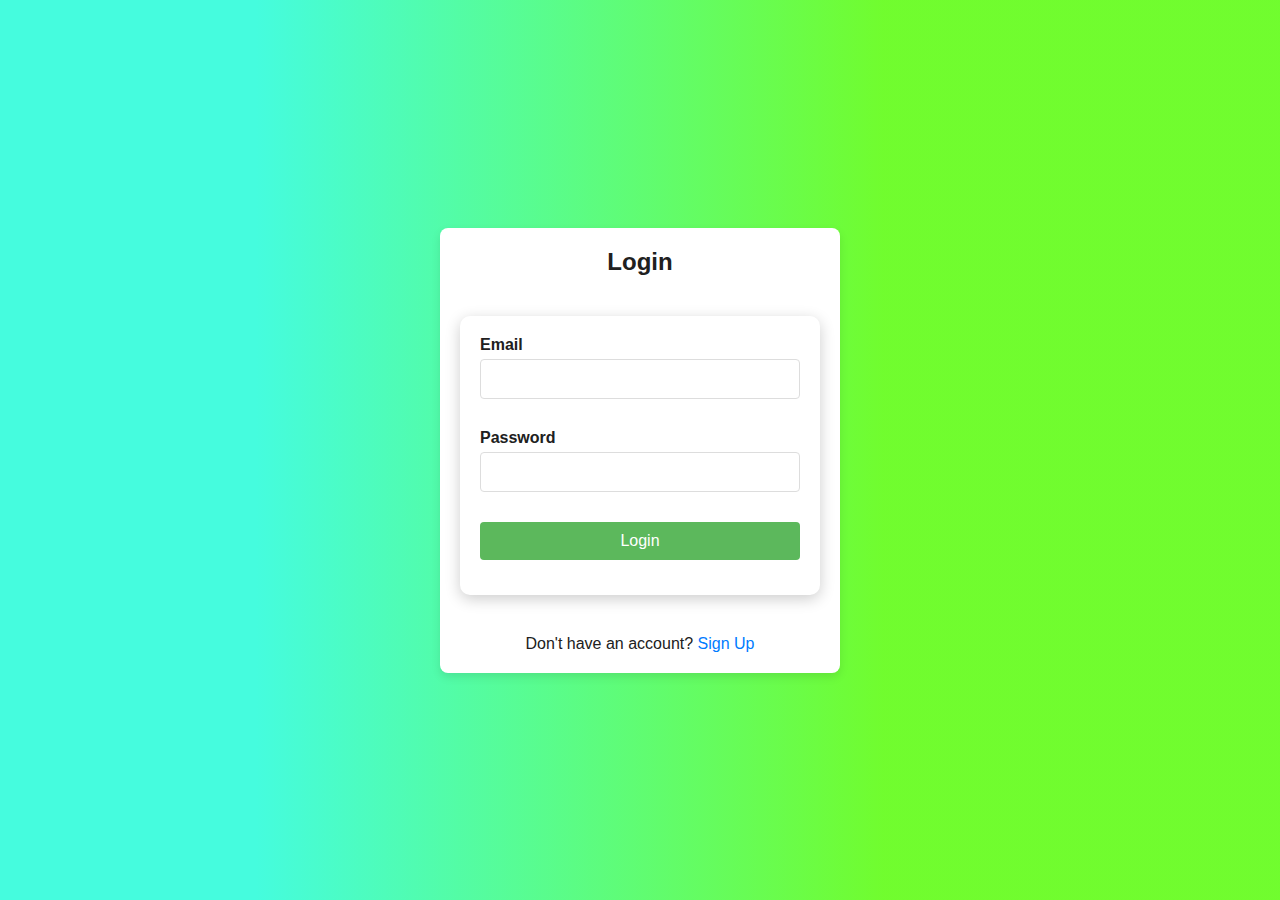
<file: eGrocery/login.html>
<!DOCTYPE html>
<html lang="en">
<head>
    <meta charset="UTF-8" />
    <meta http-equiv="X-UA-Compatible" content="IE=edge" />
    <meta name="viewport" content="width=device-width, initial-scale=1.0" />
    <link rel="stylesheet" href="style.css" />
    <title>Login - eGrocery Store</title>

    <style>
        body {
            font-family: 'Poppins', sans-serif;
            background-color: #f9f9f9;
            display: flex;
            justify-content: center;
            align-items: center;
            height: 100vh;
            margin: 0;
        }
        .container {
            background: white;
            padding: 20px;
            border-radius: 8px;
            box-shadow: 0 4px 10px rgba(0, 0, 0, 0.1);
            width: 400px;
        }
        h2 {
            text-align: center;
            margin-bottom: 20px;
        }
        .form-group {
            margin-bottom: 15px;
        }
        label {
            display: block;
            margin-bottom: 5px;
        }
        input[type="text"], input[type="password"], input[type="email"] {
            width: 100%;
            padding: 10px;
            border: 1px solid #ddd;
            border-radius: 4px;
        }
        input[type="submit"] {
            background-color: #5cb85c;
            color: white;
            border: none;
            padding: 10px;
            border-radius: 4px;
            cursor: pointer;
            width: 100%;
        }
        input[type="submit"]:hover {
            background-color: #4cae4c;
        }
        .toggle-form {
            text-align: center;
            margin-top: 10px;
        }
        .toggle-form a {
            color: #007bff;
            text-decoration: none;
        }
        .toggle-form a:hover {
            text-decoration: underline;
        }
    </style>
</head>
<body>
    <div class="container">
        <h2>Login</h2>
        <form id="loginForm" onsubmit="return loginUser()">
            <div class="form-group">
                <label for="loginEmail">Email</label>
                <input type="email" id="loginEmail" required />
            </div>
            <div class="form-group">
                <label for="loginPassword">Password</label>
                <input type="password" id="loginPassword" required />
            </div>
            <input type="submit" value="Login" />
        </form>
        <div class="toggle-form">
            <p>Don't have an account? <a href="#" onclick="toggleToSignup()">Sign Up</a></p>
        </div>

        <div id="signupSection" style="display: none;">
            <h2>Sign Up</h2>
            <form id="signupForm" onsubmit="return signupUser()">
                <div class="form-group">
                    <label for="signupName">Name</label>
                    <input type="text" id="signupName" required />
                </div>
                <div class="form-group">
                    <label for="signupEmail">Email</label>
                    <input type="email" id="signupEmail" required />
                </div>
                <div class="form-group">
                    <label for="signupPassword">Password</label>
                    <input type="password" id="signupPassword" required />
                </div>
                <input type="submit" value="Sign Up" />
            </form>
            <div class="toggle-form">
                <p>Already have an account? <a href="#" onclick="toggleToLogin()">Login</a></p>
            </div>
        </div>
    </div>

    <script>
        function toggleToSignup() {
            document.getElementById('loginForm').style.display = 'none';
            document.getElementById('signupSection').style.display = 'block';
        }
    
        function toggleToLogin() {
            document.getElementById('loginForm').style.display = 'block';
            document.getElementById('signupSection').style.display = 'none';
        }
    
        function loginUser() {
        const email = document.getElementById('loginEmail').value;

        // Store the user's email or name in localStorage
        localStorage.setItem('loggedInUser', email);

        alert('Login successful!');
        window.location.href = 'index.html'; // Redirect to index.html
        return false; // Prevent page refresh
    }
    
        function signupUser() {
            alert('Sign Up successful! Now you can log in.');
            toggleToLogin(); // Switch to login form
            return false; // Prevent page refresh
        }
    </script>
    
</body>
</html>
</file>
<file: eGrocery/style.css>
/* General Styles */
* {
    box-sizing: border-box; /* Ensure consistent box model */
    margin: 0;
    padding: 0;
    font-family: 'Poppins', sans-serif; /* Global font */
}

body {
    background: linear-gradient(90deg, rgba(69, 252, 222, 1) 20%, rgba(101, 253, 29, 0.92) 69%);
    color: #202020;
}

/* Selection Styles */
::selection {
    color: #ffffff;
    background-color: #40aa54;
}

/* Navigation Styles */
/* Navigation Bar Styling */
.navigation {
    display: flex;
    align-items: center;
    justify-content: space-between;
    padding: 10px 20px;
    background-color: #333;
    color: #fff;
}

.logo {
    font-size: 1.5em;
    color: #fff;
    text-decoration: none;
}

.menu-btn {
    display: none; /* Hide checkbox for desktop view */
}

.menu-icon {
    display: none; /* Hide menu icon for desktop view */
}

.menu {
    display: flex;
    list-style-type: none;
    margin: 0;
    padding: 0;
    gap: 20px;
}

.menu li {
    display: inline-block;
}

.menu li a {
    color: #fff;
    text-decoration: none;
    padding: 10px;
}

.menu li a.active,
.menu li a:hover {
    color: #00b300; /* Active and hover color */
}

.right-nav {
    display: flex;
    align-items: center;
    gap: 15px;
}

.right-nav a {
    color: #fff;
    position: relative;
    text-decoration: none;
}

.right-nav a .far,
.right-nav a .fas {
    font-size: 1.2em;
}

.right-nav a span {
    position: absolute;
    top: -5px;
    right: -10px;
    background-color: #00b300;
    color: #fff;
    font-size: 0.8em;
    padding: 2px 5px;
    border-radius: 50%;
}

/* Responsive Styling for Mobile View */
@media (max-width: 768px) {
    .menu {
        display: none; /* Hide menu by default */
        flex-direction: column;
        background-color: #333;
        width: 100%;
        position: absolute;
        top: 60px;
        left: 0;
        padding: 10px 0;
    }

    .menu li {
        padding: 10px 0;
        text-align: center;
    }

    .menu-btn:checked ~ .menu {
        display: flex; /* Show menu when menu-btn is checked */
    }

    .menu-icon {
        display: block;
        cursor: pointer;
    }
}

/* Search Banner Styles */
#search-banner {
    max-width: 1250px;
    height: 500px;
    border-radius: 30px;
    background: #ecf7ee;
    margin: 20px auto;
    display: flex;
    align-items: center;
    padding: 20px;
    position: relative;
    overflow: hidden;
    background-image: url('bg.png');
    background-repeat: no-repeat;
    background-size: 800px;
    background-position: bottom right;
}

.search-banner-text {
    display: flex;
    flex-direction: column;
    width: 500px;
    margin-left: 70px;
}

.search-banner-text h1 {
    font-size: 3rem;
    line-height: 55px;
}

.search-box {
    background-color: #ffffff;
    height: 50px;
    display: flex;
    align-items: center;
    margin-top: 25px;
    padding: 0 20px;
    border-radius: 30px;
}

/* Category Styles */
.category-container {
    display: flex;
    justify-content: center; /* Center category boxes */
    margin-top: 40px;
    gap: 20px; /* Space between category boxes */
}

.category-box {
    display: flex;
    flex-direction: column;
    align-items: center; /* Center content */
    justify-content: center;
    background-color: #fafafa;
    border-radius: 10px;
    min-height: 130px;
    width: 120px;
    border: 1px solid rgba(0, 0, 0, 0.03);
    transition: transform 0.2s ease;
}

.category-box:hover {
    transform: translateY(-5px);
}

/* Address Page Styles */
form {
    display: flex;
    flex-direction: column;
    max-width: 400px;
    margin: 40px auto;
    padding: 20px;
    background: #ffffff;
    border-radius: 10px;
    box-shadow: 0 4px 15px rgba(0, 0, 0, 0.2);
}

h1 {
    text-align: center;
    margin-bottom: 20px;
    color: #333;
}

label {
    margin-bottom: 5px;
    font-weight: bold;
}

input {
    margin-bottom: 15px;
    padding: 10px;
    border: 1px solid #ccc;
    border-radius: 4px;
    font-size: 1rem;
}

/* Submit Button Styles */
button {
    padding: 10px;
    background-color: #40aa54;
    color: white;
    border: none;
    border-radius: 4px;
    cursor: pointer;
    font-size: 1rem;
    transition: background-color 0.3s ease;
}

button:hover {
    background-color: #388e41;
}

/* Cart Section Styles */
.cart-container {
    max-width: 800px;
    margin: 40px auto;
    padding: 20px;
    background: #f9f9f9;
    border-radius: 10px;
    box-shadow: 0 4px 15px rgba(0, 0, 0, 0.1);
}

.cart-header {
    text-align: center;
    font-size: 1.5rem;
    margin-bottom: 20px;
    color: #333;
}

.cart-items {
    display: flex;
    flex-direction: column;
    gap: 15px;
}

.cart-item {
    display: flex;
    justify-content: space-between;
    padding: 10px;
    background: #ffffff;
    border-radius: 5px;
    box-shadow: 0 2px 10px rgba(0, 0, 0, 0.05);
}

.cart-item span {
    font-size: 1rem;
    color: #555;
}

.cart-total {
    margin-top: 20px;
    font-weight: bold;
    text-align: right;
}

/* General Image Styles */
img {
    max-width: 100%;
    height: auto;
}

/* Category Box Images */
.category-box img {
    width: 80px;
    height: 80px;
    object-fit: cover;
}

/* Popular Product Styles */
.product-container {
    display: flex;
    flex-wrap: wrap;
    gap: 20px;
    justify-content: space-around;
    margin-top: 20px;
}

.product-box {
    width: calc(33% - 20px);
    box-sizing: border-box;
    background-color: #fff;
    padding: 20px;
    border: 1px solid #ddd;
    border-radius: 8px;
    text-align: center;
    transition: transform 0.3s ease;
}

.product-box img {
    width: 100%;
    max-height: 200px;
    object-fit: cover;
    border-radius: 8px;
}

.product-box:hover {
    transform: scale(1.05);
}

@media (max-width: 768px) {
    .product-box {
        width: calc(50% - 20px);
    }
}

@media (max-width: 480px) {
    .product-box {
        width: 100%;
    }
}

/* Recipe Section Styles */
.recipe-container {
    display: flex;
    flex-wrap: wrap;
    gap: 20px;
}

.recipe-box {
    display: flex;
    flex-direction: column;
    align-items: center;
    background-color: #fdfdfd;
    border: 1px solid rgba(0, 0, 0, 0.1);
    border-radius: 10px;
    padding: 10px;
}

.recipe-box img {
    width: 100%;
    height: 100px;
    object-fit: cover;
}

/* Client Styles */
#clients {
    display: flex;
    flex-direction: column;
    align-items: center;
    padding: 80px 0;
    margin: 40px 0;
    background-color: #f6f6f656;
}

/* Partner Logo Styles */
#partner {
    margin: 100px auto;
}

.logo-container img {
    height: 55px;
    filter: grayscale(1);
    transition: filter 0.3s ease;
}

.logo-container img:hover {
    filter: grayscale(0);
}

/* Download App Section Styling */
#download-app {
    padding: 40px 15px;
    background-color: #f8f8f8;
    text-align: center;
}

/* Heading Styles */
#download-app .app-heading h2 {
    font-size: 1.8em; /* Reduced font size */
    color: #333;
    margin-bottom: 8px; /* Less margin for tighter spacing */
}

#download-app .app-heading p {
    font-size: 1em; /* Reduced font size for paragraph */
    color: #666;
    margin-bottom: 20px; /* Less margin for a compact look */
}

/* App Promo Container */
.app-promo-container {
    display: flex;
    flex-direction: column;
    align-items: center;
    gap: 15px; /* Reduced gap for tighter layout */
}

/* App Logo and Preview Image */
.app-preview {
    display: flex;
    flex-direction: column;
    align-items: center;
    gap: 8px;
}

/* Smaller App Logo */
.app-logo {
    width: 50px; /* Smaller logo */
    margin-bottom: 5px;
}

/* Smaller Preview Image */
.app-preview-image {
    width: 200px; /* Reduced width of preview image */
    height: auto;
    border-radius: 8px;
    box-shadow: 0 4px 8px rgba(0, 0, 0, 0.1); /* Subtle shadow for a clean look */
}

/* Download Buttons */
.download-buttons {
    display: flex;
    gap: 10px;
    justify-content: center;
    margin-top: 20px; /* Less margin for tighter layout */
}

/* Smaller Store Badge Size */
.store-badge {
    width: 110px; /* Reduced width */
    height: auto;
}

/* App Button Styling */
.app-btn {
    display: inline-block;
    text-decoration: none;
}

.app-btn img {
    width: 100%;
    height: auto;
    transition: transform 0.3s;
}

/* Hover Effect */
.app-btn:hover img {
    transform: scale(1.05);
}


/* Responsive Adjustments */
@media (max-width: 768px) {
    .app-preview-image {
        width: 200px;
    }
    .store-badge {
        width: 120px;
    }
}

/* Footer Styles */
footer {
    background-color: #1b1d1f; /* Dark background color */
    padding: 30px 20px; /* Adjusted padding for a tighter layout */
    color: #f0f0f0; /* Light color for better contrast */
    text-align: center; /* Center-align text */
    font-size: 0.9em; /* Slightly smaller font size */
}

/* Footer Styles */
footer {
    background-color: #1b1d1f; /* Dark background color */
    padding: 30px 20px;
    color: #f0f0f0;
    text-align: center; /* Center-align text */
    width: 100%; /* Full width */
    position: relative; /* Add this to adjust positioning if needed */
    bottom: 0;
}

/* Footer Content Container */
.footer-container {
    max-width: 1100px;
    margin: auto;
    display: flex;
    flex-direction: column; /* Stack content vertically */
    align-items: center;
    justify-content: center;
}

/* Footer Text */
footer p {
    margin: 0;
    color: #dcdcdc; /* Light gray text for better contrast */
}

/* Link Styles in Footer */
footer a {
    color: #f0f0f0; /* Light color for links */
    text-decoration: none;
    margin-left: 8px;
}

footer a:hover {
    color: #ffffff; /* Brighter color on hover */
}

/* Modal Styling */
.modal {
    display: none; /* Hidden by default */
    position: fixed; /* Stay in place */
    z-index: 1; /* Sit on top */
    left: 0;
    top: 0;
    width: 100%; /* Full width */
    height: 100%; /* Full height */
    background-color: rgba(0, 0, 0, 0.4); /* Black background with opacity */
}

/* Modal Content */
.modal-content {
    background-color: #fefefe;
    margin: 15% auto;
    padding: 20px;
    border: 1px solid #888;
    width: 80%;
    max-width: 600px;
}

/* Close Button */
.close {
    color: #aaa;
    font-size: 28px;
    font-weight: bold;
    position: absolute;
    top: 10px;
    right: 25px;
}

.close:hover,
.close:focus {
    color: black;
    text-decoration: none;
    cursor: pointer;
}

h2 {
    margin-bottom: 10px;
}

ul, ol {
    margin-left: 20px;
}

ul li, ol li {
    margin-bottom: 10px;
}



/* Responsive Styles */
@media(max-width: 1280px) {
    #search-banner {
        width: 1150px;
    }
}

@media(max-width: 1200px) {
    #search-banner,
    #popular-bundle-pack,
    #popular-product,
    #download-app {
        width: 90%;
    }
}

@media(max-width: 1050px) {
    .product-container {
        grid-template-columns: repeat(2, 1fr);
    }

    .category-container {
        flex-wrap: wrap;
        justify-content: center;
    }

    .category-box {
        margin: 10px;
    }
}

@media(max-width: 965px) {
    .navigation {
        padding: 35px 25px;
    }

    #search-banner {
        height: 400px;
    }

    .product-container {
        grid-template-columns: 1fr;
    }

    #download-app {
        flex-direction: column;
    }
}

@media(max-width: 750px) {
    #search-banner {
        height: 300px;
    }

    .search-banner-text {
        margin-left: 20px;
    }

    .client-box-container {
        grid-template-columns: 1fr;
    }
}

@media(max-width: 500px) {
    #search-banner {
        height: 200px;
    }
}
</file>
